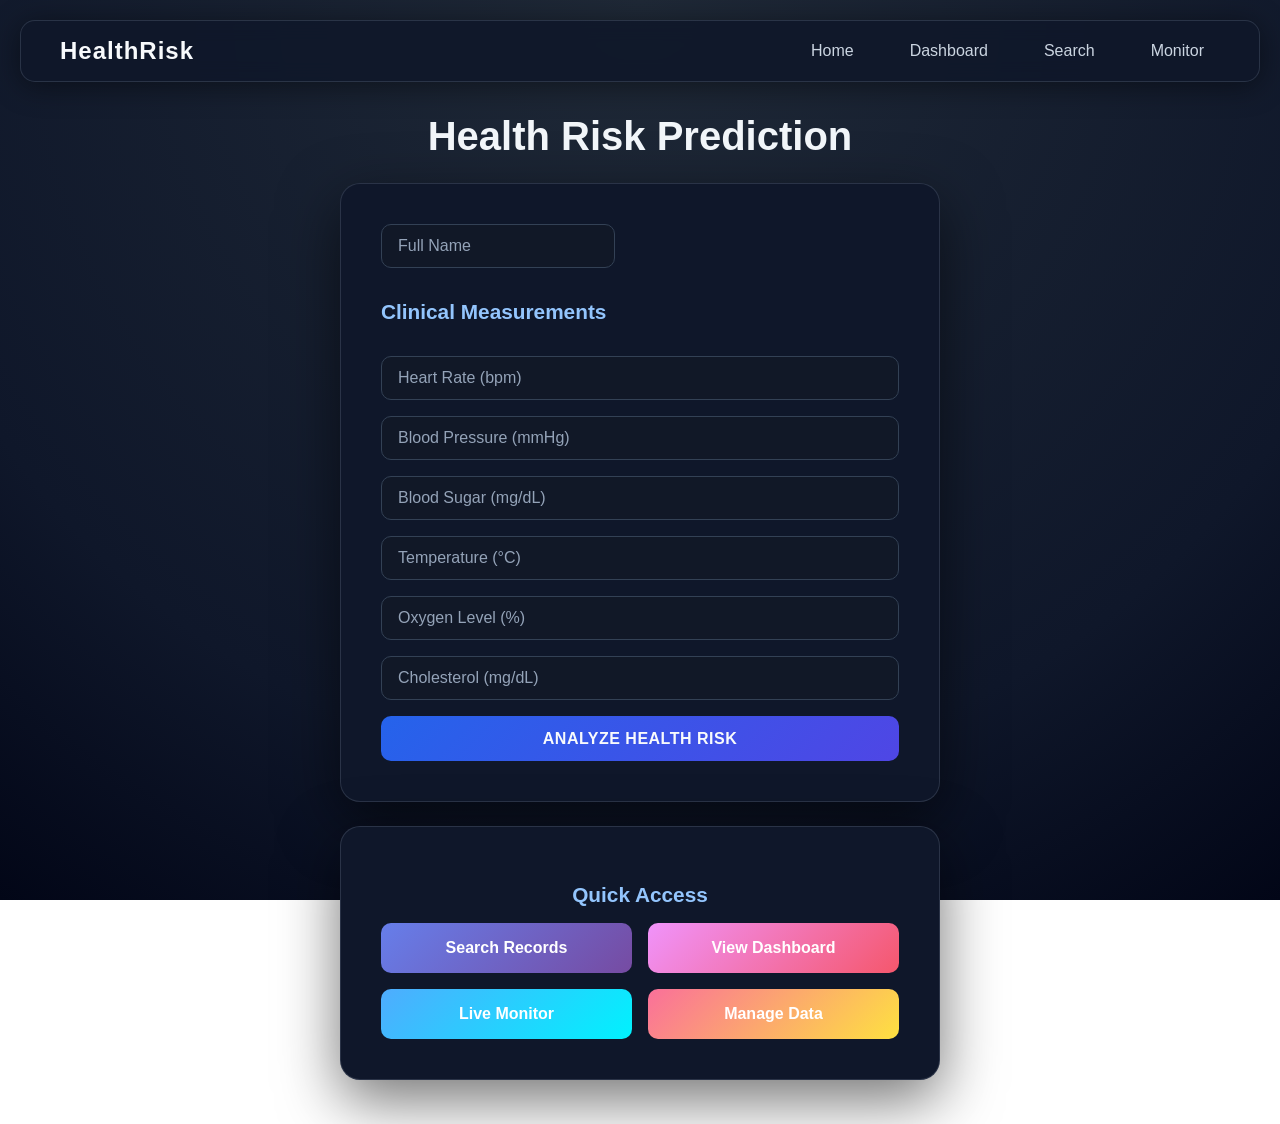
<file: templates/index.html>
<!DOCTYPE html>
<html lang="en">
<head>
    <meta charset="UTF-8">
    <meta name="viewport" content="width=device-width, initial-scale=1.0">
    <title>Health Risk Prediction System</title>
    <link rel="stylesheet" href="/static/style.css">
</head>

<body>
    <!-- Navigation Bar -->
    <nav class="navbar">
        <div class="navbar-container">
            <div class="navbar-brand">HealthRisk</div>
            <ul class="nav-links">
                <li><a href="/">Home</a></li>
                <li><a href="/dashboard">Dashboard</a></li>
                <li><a href="/search">Search</a></li>
                <li><a href="/live">Monitor</a></li>
            </ul>
        </div>
    </nav>

    <h1>Health Risk Prediction</h1>

    <div class="container">
        <div class="card">
            <form action="/predict" method="POST">
                <div>
                    <input type="text" name="name" placeholder="Full Name" required>
                </div>

                <div>
                    <h3>Clinical Measurements</h3>
                </div>

                <input type="number" name="heart_rate" placeholder="Heart Rate (bpm)" min="0">
                <input type="number" name="bp" placeholder="Blood Pressure (mmHg)" min="0">
                <input type="number" name="sugar" placeholder="Blood Sugar (mg/dL)" min="0">
                <input type="number" step="0.1" name="temperature" placeholder="Temperature (°C)" min="0">
                <input type="number" name="oxygen" placeholder="Oxygen Level (%)" min="0" max="100">
                <input type="number" name="cholesterol" placeholder="Cholesterol (mg/dL)" min="0">

                <button type="submit">Analyze Health Risk</button>
            </form>
        </div>

        <div class="card" style="text-align: center;">
            <h3>Quick Access</h3>
            <div style="display: grid; grid-template-columns: 1fr 1fr; gap: 1rem; margin-top: 1rem;">
                <a href="/search" class="btn-link" style="padding: 1rem; background: linear-gradient(135deg, #667eea 0%, #764ba2 100%); color: white; border-radius: 10px; text-decoration: none; font-weight: 600;">Search Records</a>
                <a href="/dashboard" class="btn-link" style="padding: 1rem; background: linear-gradient(135deg, #f093fb 0%, #f5576c 100%); color: white; border-radius: 10px; text-decoration: none; font-weight: 600;">View Dashboard</a>
                <a href="/live" class="btn-link" style="padding: 1rem; background: linear-gradient(135deg, #4facfe 0%, #00f2fe 100%); color: white; border-radius: 10px; text-decoration: none; font-weight: 600;">Live Monitor</a>
                <a href="/delete" class="btn-link" style="padding: 1rem; background: linear-gradient(135deg, #fa709a 0%, #fee140 100%); color: white; border-radius: 10px; text-decoration: none; font-weight: 600;">Manage Data</a>
            </div>
        </div>
    </div>
</body>
</html>
</file>
<file: static/style.css>
* {
    margin: 0;
    padding: 0;
    box-sizing: border-box;
}

body {
    font-family: 'Segoe UI', Tahoma, Geneva, Verdana, sans-serif;
    background: radial-gradient(circle at top, #1f2937 0%, #0f172a 70%, #020617 100%);
    color: #e2e8f0;
    min-height: 100vh;
    padding: 20px;
    background-attachment: fixed;
}

/* Navbar */
.navbar {
    background: rgba(15, 23, 42, 0.88);
    backdrop-filter: blur(10px);
    border: 1px solid rgba(148, 163, 184, 0.2);
    padding: 1rem 0;
    box-shadow: 0 4px 30px rgba(0, 0, 0, 0.45);
    margin-bottom: 2rem;
    border-radius: 15px;
    position: sticky;
    top: 20px;
    z-index: 100;
}

.navbar-container {
    max-width: 1200px;
    margin: 0 auto;
    padding: 0 20px;
    display: flex;
    justify-content: space-between;
    align-items: center;
}

.navbar-brand {
    font-size: 1.5rem;
    font-weight: 700;
    color: #f8fafc;
    letter-spacing: 1px;
}

.nav-links {
    display: flex;
    gap: 1.5rem;
    list-style: none;
}

.nav-links a {
    text-decoration: none;
    color: #cbd5e1;
    font-weight: 500;
    transition: all 0.3s ease;
    padding: 0.5rem 1rem;
    border-radius: 8px;
}

.nav-links a:hover {
    background: rgba(148, 163, 184, 0.2);
    color: #f8fafc;
}

/* Container */
.container {
    max-width: 600px;
    margin: 0 auto;
}

/* Card */
.card {
    background: #0f172a;
    border: 1px solid rgba(148, 163, 184, 0.2);
    border-radius: 20px;
    box-shadow: 0 20px 60px rgba(0, 0, 0, 0.55);
    padding: 2.5rem;
    margin: 1.5rem 0;
    transition: transform 0.3s ease, box-shadow 0.3s ease;
}

.card:hover {
    transform: translateY(-5px);
    box-shadow: 0 25px 70px rgba(0, 0, 0, 0.2);
}

/* Headings */
h1 {
    color: #f1f5f9;
    font-size: 2.5rem;
    margin-bottom: 1rem;
    text-align: center;
}

h2 {
    color: #e2e8f0;
    font-size: 1.8rem;
    margin-bottom: 1.5rem;
    text-align: center;
}

h3 {
    color: #93c5fd;
    font-size: 1.3rem;
    margin: 1rem 0;
}

/* Form */
form {
    display: flex;
    flex-direction: column;
    gap: 1rem;
}

input, select {
    background: #111827;
    padding: 0.75rem 1rem;
    border: 1px solid #334155;
    border-radius: 10px;
    color: #e2e8f0;
    font-size: 1rem;
    transition: all 0.3s ease;
    font-family: inherit;
}

input:focus, select:focus {
    outline: none;
    border-color: #93c5fd;
    box-shadow: 0 0 0 3px rgba(59, 130, 246, 0.25);
}

input::placeholder {
    color: #94a3b8;
}

/* Button */
button {
    padding: 0.85rem 2rem;
    background: linear-gradient(135deg, #2563eb 0%, #4f46e5 100%);
    color: #f8fafc;
    border: none;
    border-radius: 10px;
    font-size: 1rem;
    font-weight: 600;
    cursor: pointer;
    transition: all 0.3s ease;
    text-transform: uppercase;
    letter-spacing: 0.5px;
}

button:hover {
    transform: translateY(-2px);
    box-shadow: 0 10px 25px rgba(37, 99, 235, 0.45);
}

button:hover {
    transform: translateY(-2px);
    box-shadow: 0 10px 25px rgba(102, 126, 234, 0.4);
}

button:active {
    transform: translateY(0);
}

.btn-secondary {
    background: #f0f0f0;
    color: #333;
}

.btn-secondary:hover {
    background: #e0e0e0;
}

/* Links */
a {
    color: #667eea;
    text-decoration: none;
    font-weight: 600;
    transition: color 0.3s ease;
}

a:hover {
    color: #764ba2;
}

.back-link {
    display: inline-block;
    margin-top: 1.5rem;
    padding: 0.5rem 1rem;
    background: #f0f0f0;
    border-radius: 8px;
    transition: all 0.3s ease;
}

.back-link:hover {
    background: #e0e0e0;
}

/* Table */
table {
    width: 100%;
    border-collapse: collapse;
    margin-top: 1.5rem;
    overflow: hidden;
    border-radius: 10px;
}

th {
    background: #1e293b;
    color: #e2e8f0;
    padding: 1rem;
    text-align: left;
    font-weight: 600;
    border-bottom: 1px solid #334155;
}

td {
    padding: 1rem;
    border-bottom: 1px solid #334155;
    color: #cbd5e1;
}

tr:hover {
    background: #111827;
}

/* Status Colors */
.status-high {
    color: #ff4757;
    font-weight: 600;
}

.status-medium {
    color: #ffa502;
    font-weight: 600;
}

.status-low {
    color: #2ed573;
    font-weight: 600;
}

/* Score Badge */
.score-badge {
    display: inline-block;
    background: linear-gradient(135deg, #667eea 0%, #764ba2 100%);
    color: white;
    padding: 1rem 2rem;
    border-radius: 15px;
    font-size: 1.3rem;
    font-weight: 700;
    margin: 1rem 0;
}

/* Alert Box */
.alert {
    padding: 1.5rem;
    border-radius: 10px;
    margin: 1rem 0;
    font-weight: 500;
}

.alert-danger {
    background: #ffe5e5;
    color: #d63031;
    border-left: 5px solid #d63031;
}

.alert-warning {
    background: #fff3cd;
    color: #e67e22;
    border-left: 5px solid #e67e22;
}

.alert-success {
    background: #d4edda;
    color: #27ae60;
    border-left: 5px solid #27ae60;
}

/* Stats Grid */
.stats-grid {
    display: grid;
    grid-template-columns: repeat(auto-fit, minmax(200px, 1fr));
    gap: 1.5rem;
    margin: 2rem 0;
}

.stat-item {
    background: linear-gradient(135deg, #667eea 0%, #764ba2 100%);
    color: white;
    padding: 1.5rem;
    border-radius: 15px;
    text-align: center;
    box-shadow: 0 5px 15px rgba(102, 126, 234, 0.3);
}

.stat-label {
    font-size: 0.9rem;
    opacity: 0.9;
    margin-bottom: 0.5rem;
}

.stat-value {
    font-size: 1.8rem;
    font-weight: 700;
}

/* Image Container */
.image-container {
    text-align: center;
    margin: 1.5rem 0;
}

.image-container img {
    max-width: 100%;
    height: auto;
    border-radius: 15px;
    box-shadow: 0 10px 30px rgba(0, 0, 0, 0.2);
}

/* Responsive */
@media (max-width: 768px) {
    h1 {
        font-size: 1.8rem;
    }
    
    .card {
        padding: 1.5rem;
    }
    
    .nav-links {
        gap: 1rem;
    }
    
    .stats-grid {
        grid-template-columns: 1fr;
    }
}
</file>
